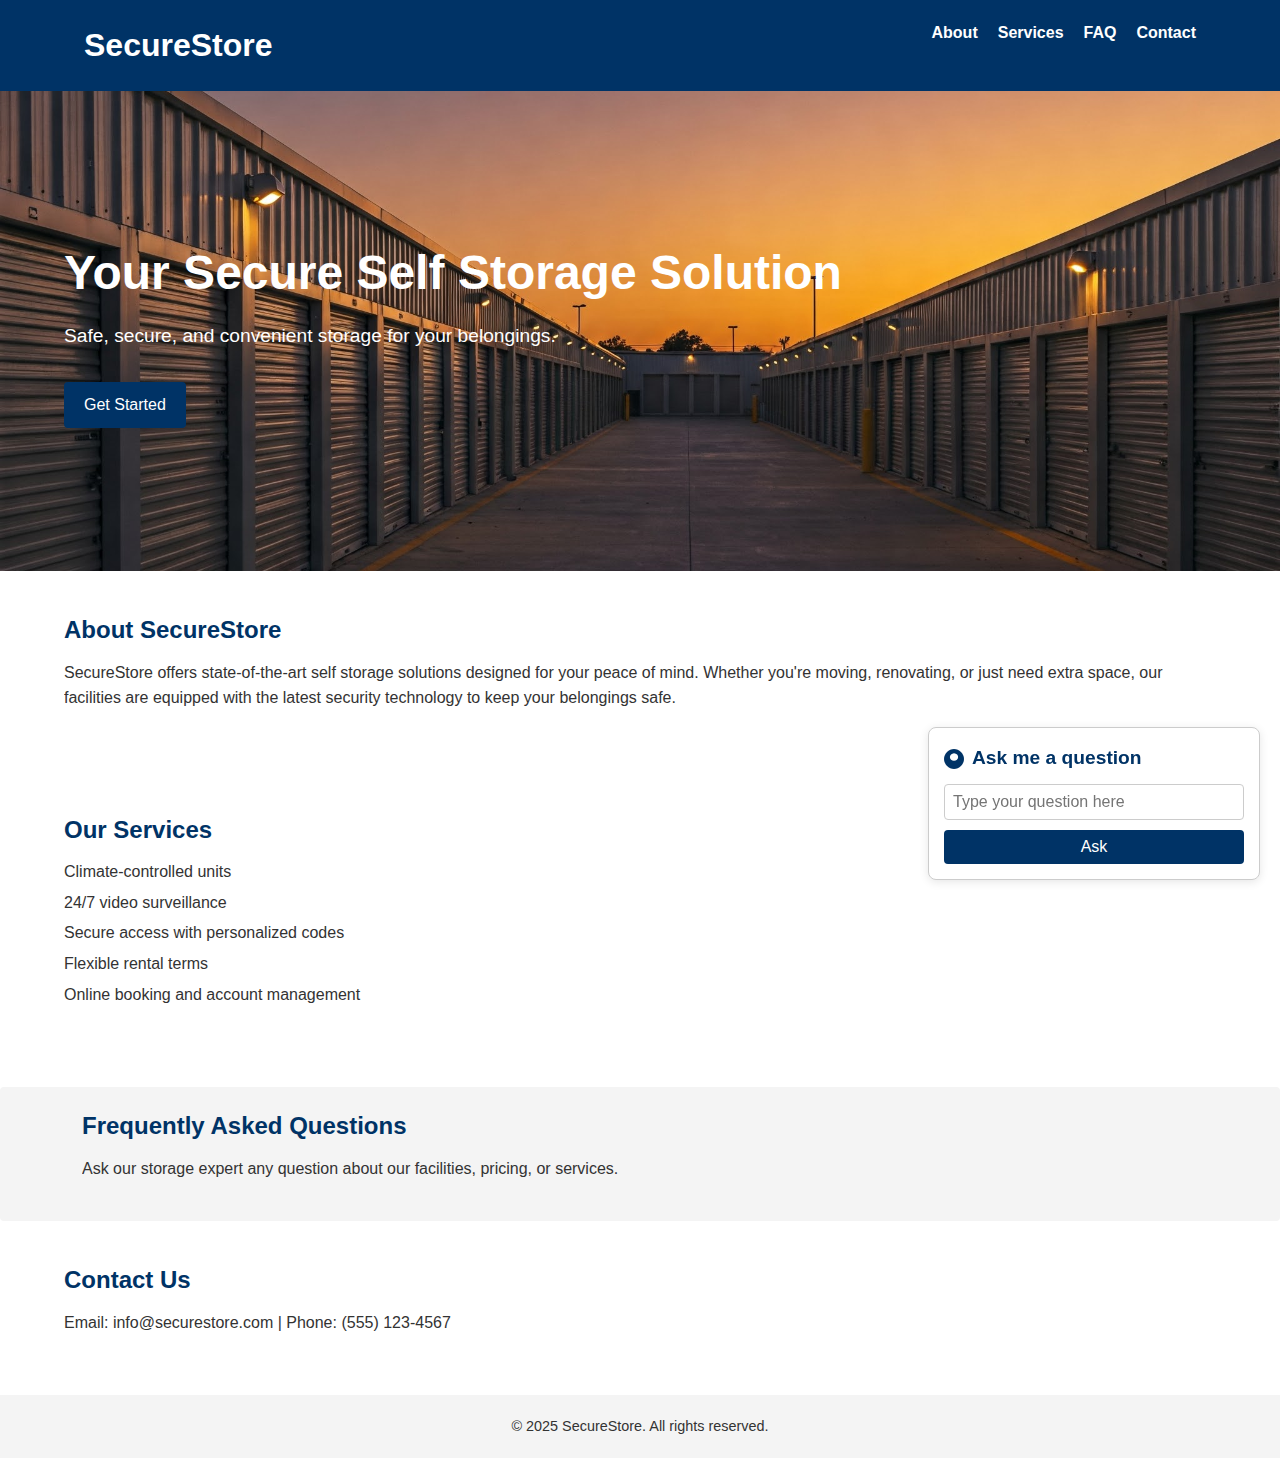
<file: agent.htm>
<!DOCTYPE html>
<html lang="en">
  <head>
    <meta charset="UTF-8" />
    <meta name="viewport" content="width=device-width, initial-scale=1.0" />
    <title>SecureStore | Self Storage Solutions</title>
    <style>
      /* Reset and basic styling */
      body,
      h1,
      h2,
      p,
      ul,
      li,
      nav,
      header,
      footer,
      section {
        margin: 0;
        padding: 0;
      }
      body {
        font-family: Arial, sans-serif;
        line-height: 1.6;
        color: #333;
      }
      .container {
        width: 90%;
        max-width: 1200px;
        margin: auto;
        overflow: hidden;
      }
      /* Header */
      header {
        background: #003366;
        color: #fff;
        padding: 20px 0;
      }
      header h1 {
        float: left;
        margin-left: 20px;
        font-size: 2em;
      }
      nav {
        float: right;
        margin-right: 20px;
      }
      nav ul {
        list-style: none;
        display: flex;
      }
      nav ul li {
        margin-left: 20px;
      }
      nav ul li a {
        color: #fff;
        text-decoration: none;
        font-weight: bold;
      }
      /* Hero Section */
      .hero {
        background: url("./images/header.jfif") no-repeat center center/cover;
        color: #fff;
        height: 400px;
        display: flex;
        align-items: center;
      }
      .hero h1 {
        font-size: 3em;
        margin-bottom: 10px;
      }
      .hero p {
        font-size: 1.2em;
      }
      .btn {
        display: inline-block;
        background: #003366;
        color: #fff;
        padding: 10px 20px;
        text-decoration: none;
        margin-top: 10px;
        border-radius: 4px;
      }
      /* Sections */
      section {
        padding: 40px 0;
      }
      section h2 {
        margin-bottom: 10px;
        color: #003366;
      }
      section p,
      section ul {
        margin-bottom: 20px;
      }
      section ul li {
        margin-bottom: 5px;
      }
      /* FAQ Prompt Container */
      .prompt-container {
        background: #f4f4f4;
        padding: 20px;
        border-radius: 4px;
        margin-top: 20px;
      }
      /* Footer */
      footer {
        background: #f4f4f4;
        padding: 20px 0;
        text-align: center;
        font-size: 0.9em;
      }
      /* Clearfix */
      .clearfix::after {
        content: "";
        display: table;
        clear: both;
      }
    </style>
  </head>
  <body>
    <header>
      <div class="container clearfix">
        <h1>SecureStore</h1>
        <nav>
          <ul>
            <li><a href="#about">About</a></li>
            <li><a href="#services">Services</a></li>
            <li><a href="#faq">FAQ</a></li>
            <li><a href="#contact">Contact</a></li>
          </ul>
        </nav>
      </div>
    </header>

    <section class="hero">
      <div class="container">
        <h1>Your Secure Self Storage Solution</h1>
        <p>Safe, secure, and convenient storage for your belongings.</p>
        <a href="#contact" class="btn">Get Started</a>
      </div>
    </section>

    <section id="about">
      <div class="container">
        <h2>About SecureStore</h2>
        <p>
          SecureStore offers state-of-the-art self storage solutions designed
          for your peace of mind. Whether you're moving, renovating, or just
          need extra space, our facilities are equipped with the latest security
          technology to keep your belongings safe.
        </p>
      </div>
    </section>

    <section id="services">
      <div class="container">
        <h2>Our Services</h2>
        <ul>
          <li>Climate-controlled units</li>
          <li>24/7 video surveillance</li>
          <li>Secure access with personalized codes</li>
          <li>Flexible rental terms</li>
          <li>Online booking and account management</li>
        </ul>
      </div>
    </section>

    <section id="faq" class="prompt-container">
      <div class="container">
        <h2>Frequently Asked Questions</h2>
        <p>
          Ask our storage expert any question about our facilities, pricing, or
          services.
        </p>
        <!-- Use the custom web component for the Salesforce prompt -->
        <salesforce-prompt></salesforce-prompt>
      </div>
    </section>

    <section id="contact">
      <div class="container">
        <h2>Contact Us</h2>
        <p>Email: info@securestore.com | Phone: (555) 123-4567</p>
      </div>
    </section>

    <footer>
      <div class="container">
        <p>&copy; 2025 SecureStore. All rights reserved.</p>
      </div>
    </footer>

    <!-- Load the local web component script -->
    <script src="salesforce-prompt-component.js"></script>
  </body>
</html>
</file>
